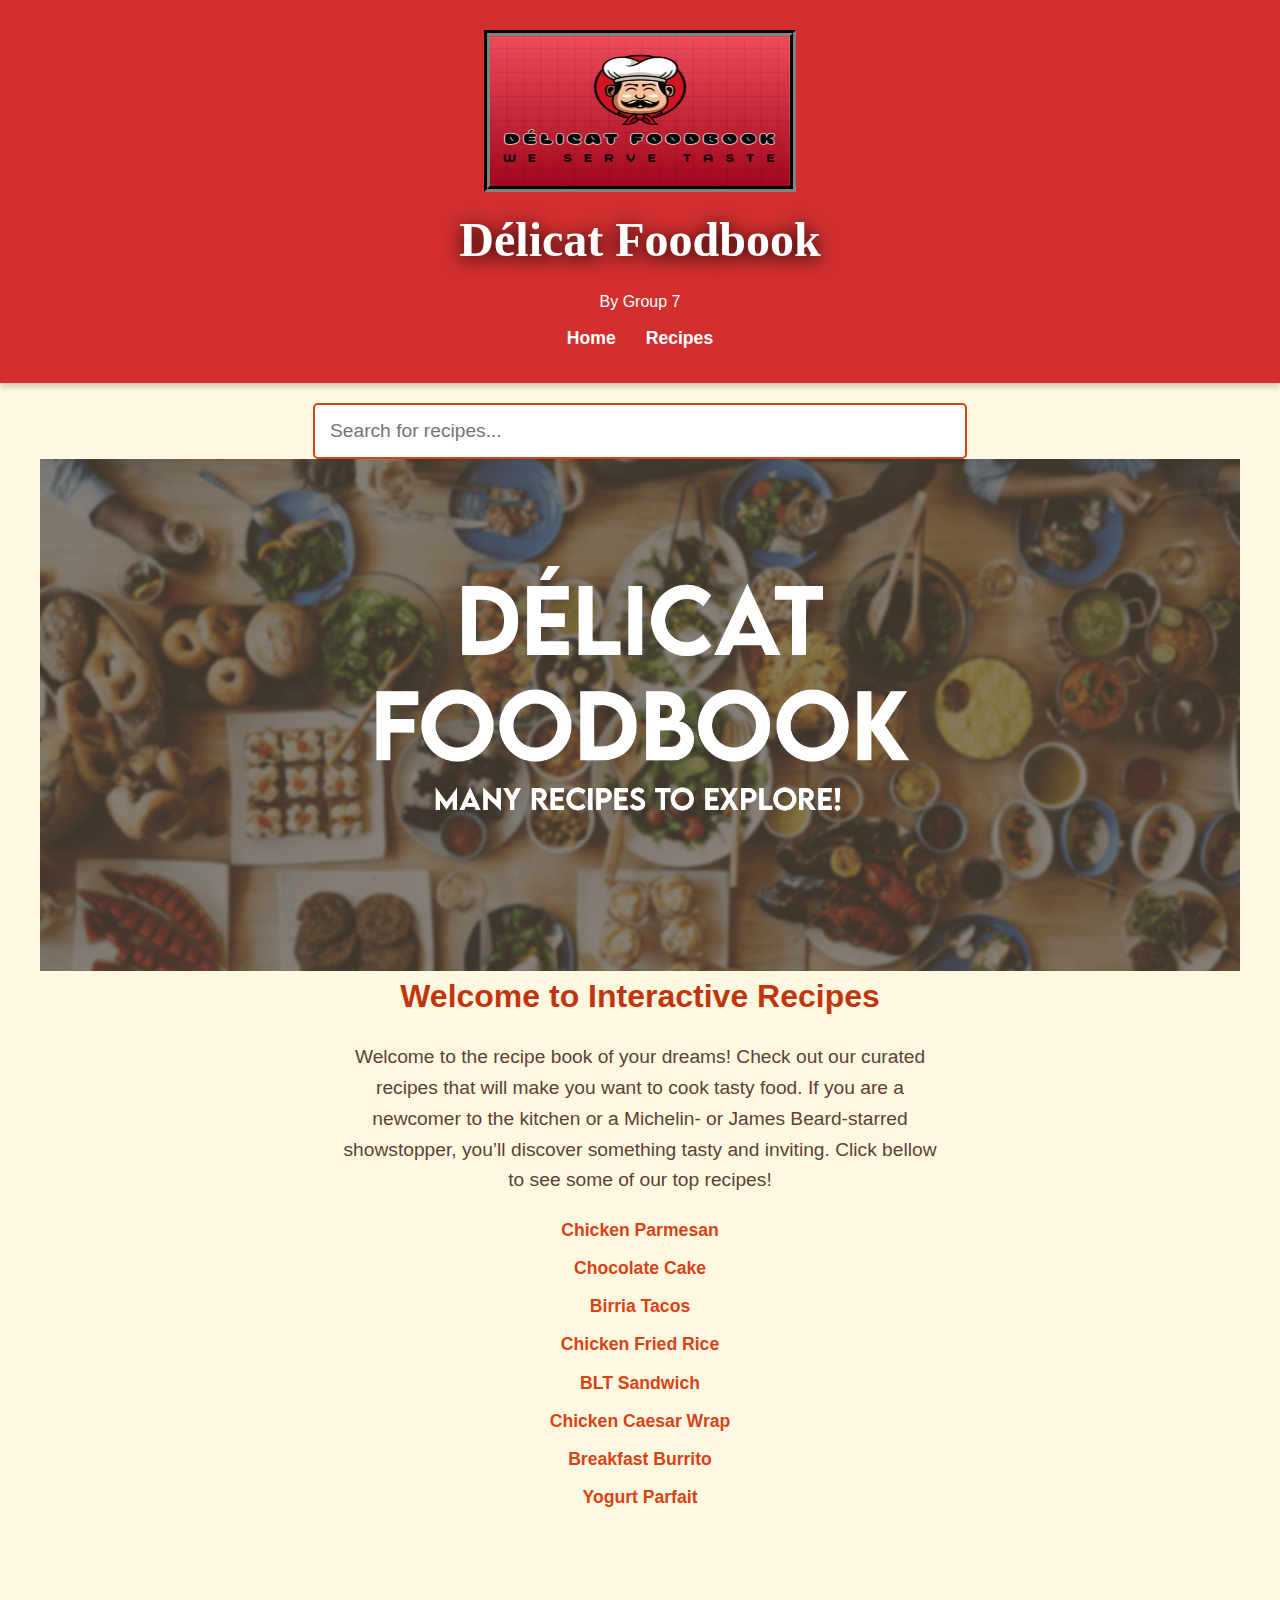
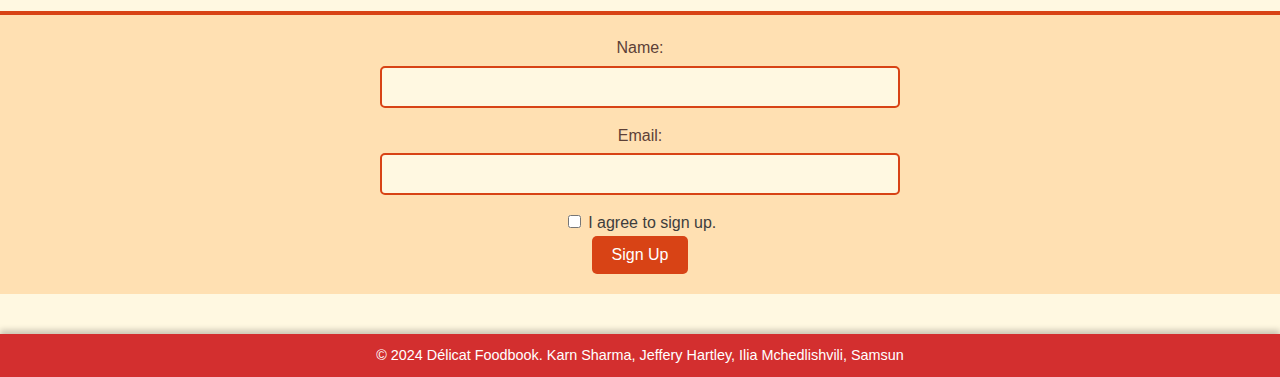
<file: index.html>
<!DOCTYPE html>
<html lang="en">
<head>
    <meta charset="UTF-8">
    <meta name="viewport" content="width=device-width, initial-scale=1.0">
    <title>Délicat Foodbook - The Interactive Recipe Experience</title>
    <link rel="stylesheet" href="css/style.css">
    <link rel="stylesheet" href="https://cdnjs.cloudflare.com/ajax/libs/animate.css/4.1.1/animate.min.css"/>
   
</head>
<body>
    <header>
        <a href="index.html">
            
        <img id="logo" src="images/logo.png" alt="Logo">
        </a>
        <h1 id="titleHead">Délicat Foodbook</h1>


        </a>

        <h5>By Group 7</h5>
        <!-- Navbar -->
        <nav>
            <ul>
                <li><a href="#home">Home</a></li>
                <li><a href="recipes.html">Recipes</a></li>
            </ul>
        </nav>
    </header>

    <main>

        <!-- Welcome Section -->
        <section id="home">
            <a href="recipes.html">

                <input type="text" id="search-bar" placeholder="Search for recipes...">
            <img id="cover-photo" src="images/delicat.png" alt="delicious meals!">


            <a>
            <h2>Welcome to Interactive Recipes</h2>
            <p>
                Welcome to the recipe book of your dreams! Check out our curated recipes that will make you want to cook tasty food. 
                If you are a newcomer to the kitchen or a Michelin- or James Beard-starred showstopper, you’ll discover something tasty and inviting. Click bellow to see some of our top&nbsp;recipes!
            </p>
            <ul>
                <li><a href="recipes.html#chicken-parmesan">Chicken Parmesan</a></li>
                <li><a href="recipes.html#chocolate-cake">Chocolate Cake</a></li>
                <li><a href="recipes.html#birria-tacos">Birria Tacos</a></li>
                <li><a href="recipes.html#chicken-fried-rice">Chicken Fried Rice</a></li>
                <li><a href="recipes.html#blt-sandwich">BLT Sandwich</a></li>
                <li><a href="recipes.html#chicken-caesar-wrap">Chicken Caesar Wrap</a></li>
                <li><a href="recipes.html#breakfast-burrito">Breakfast Burrito</a></li>
                <li><a href="recipes.html#yogurt-parfait">Yogurt Parfait</a></li>

            </ul>
        </section>
    </main>


     <!-- Signup Form Section -->
     <form id="signup">
        <label for="name">Name:</label>
        <input type="text" id="name" name="name" required>
      
        <label for="email">Email:</label>
        <input type="email" id="email" name="email" required>
        <div class="consent">
            <input type="checkbox" id="consent" required>
            
                <span class="icon"> I agree to sign up</a>.
            </label>
        </div>
        <button type="submit">Sign Up</button>
    </form>
    
    <!-- Container for success/error message -->
    <div id="formResponse" style="display: none;"></div>
      
    </section>

    <footer>
        <p>&copy; 2024 Délicat Foodbook. Karn Sharma, Jeffery Hartley, Ilia Mchedlishvili, Samsun </p>
    </footer>
    <script src="script.js" defer></script>  
</body>
</file>
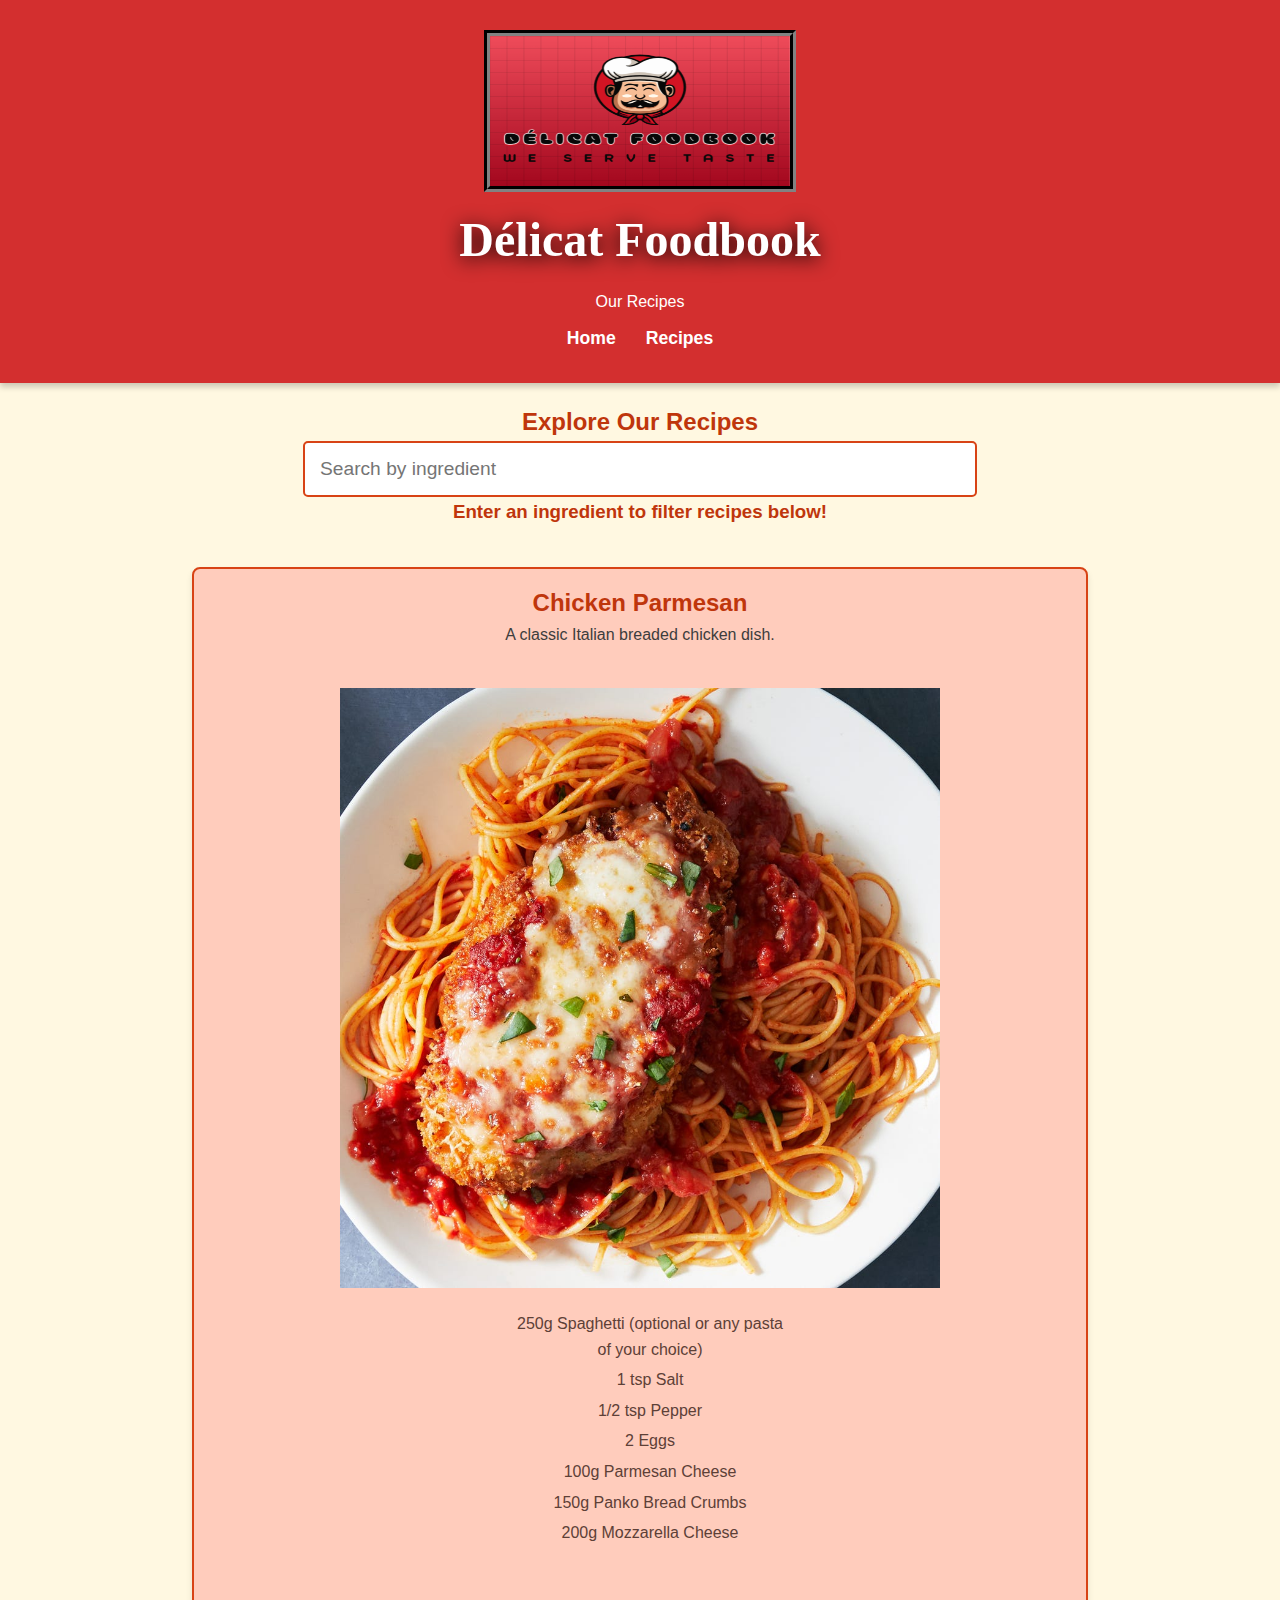
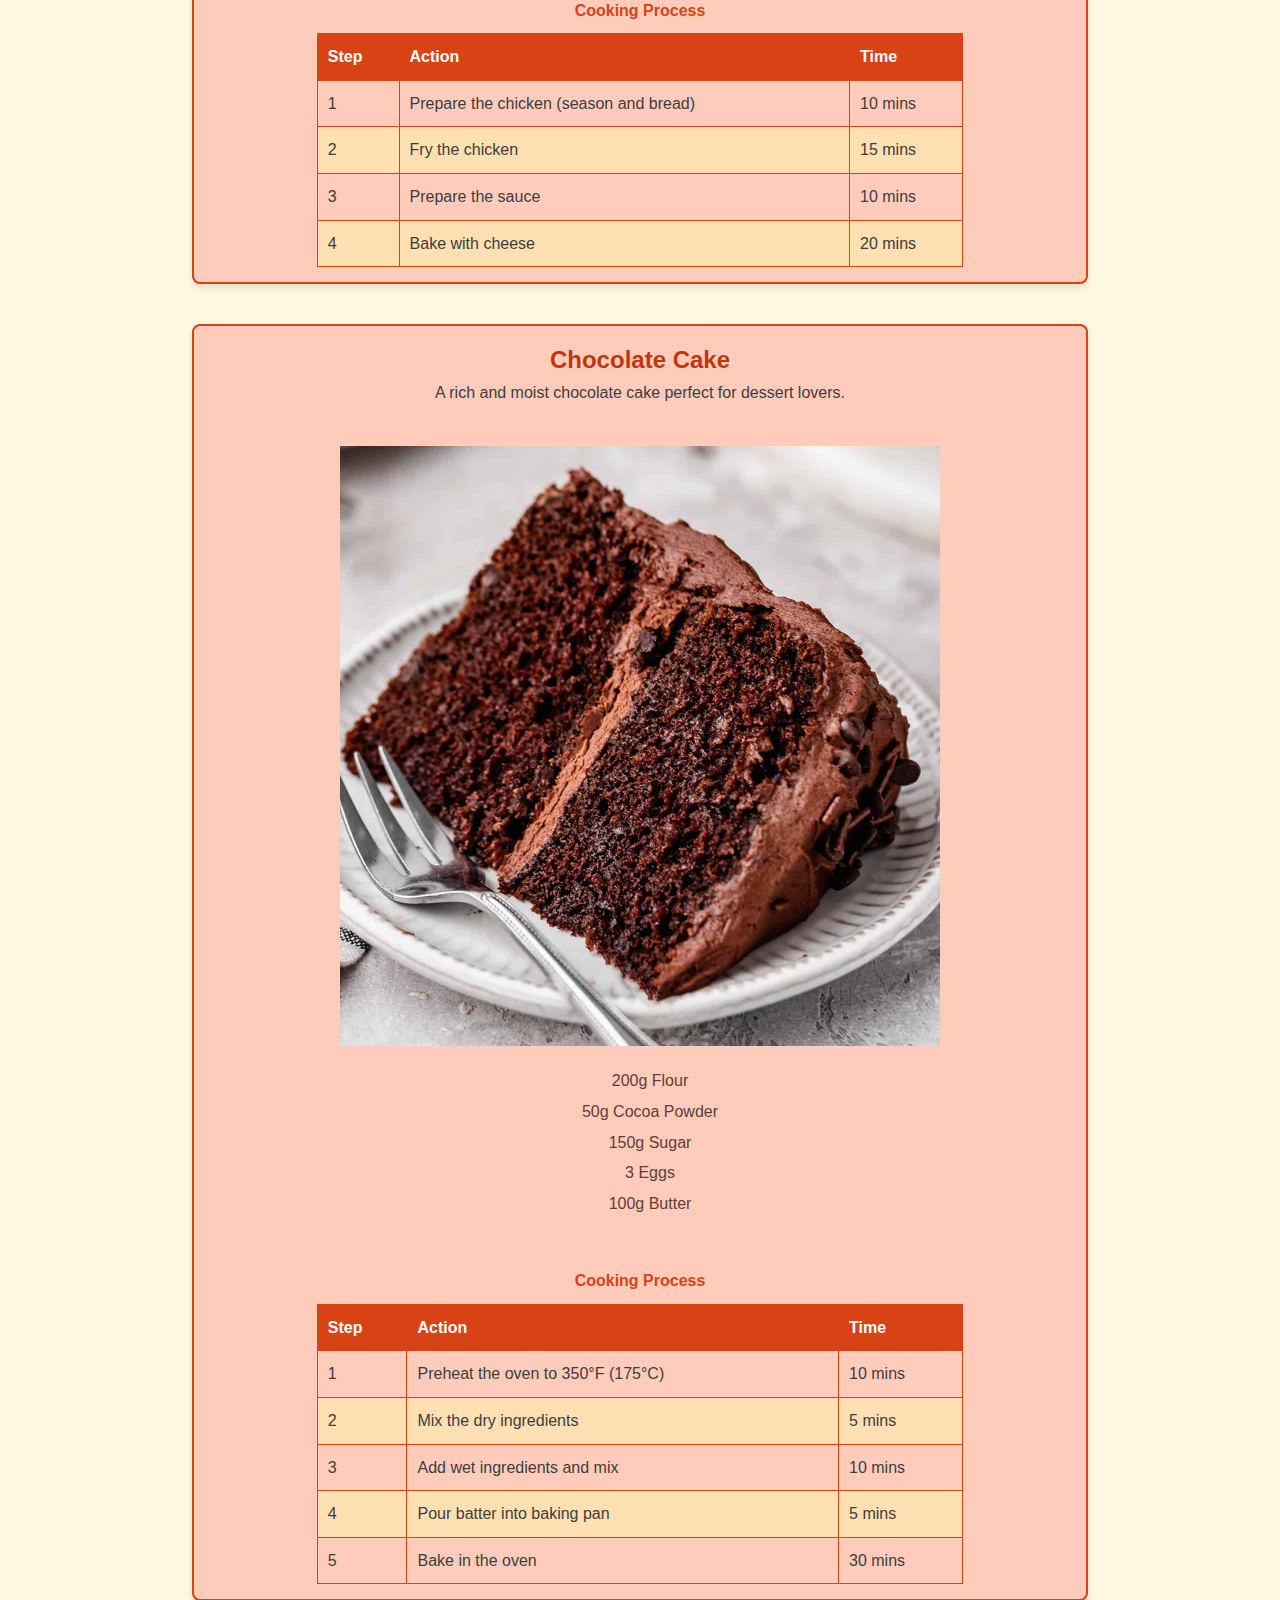
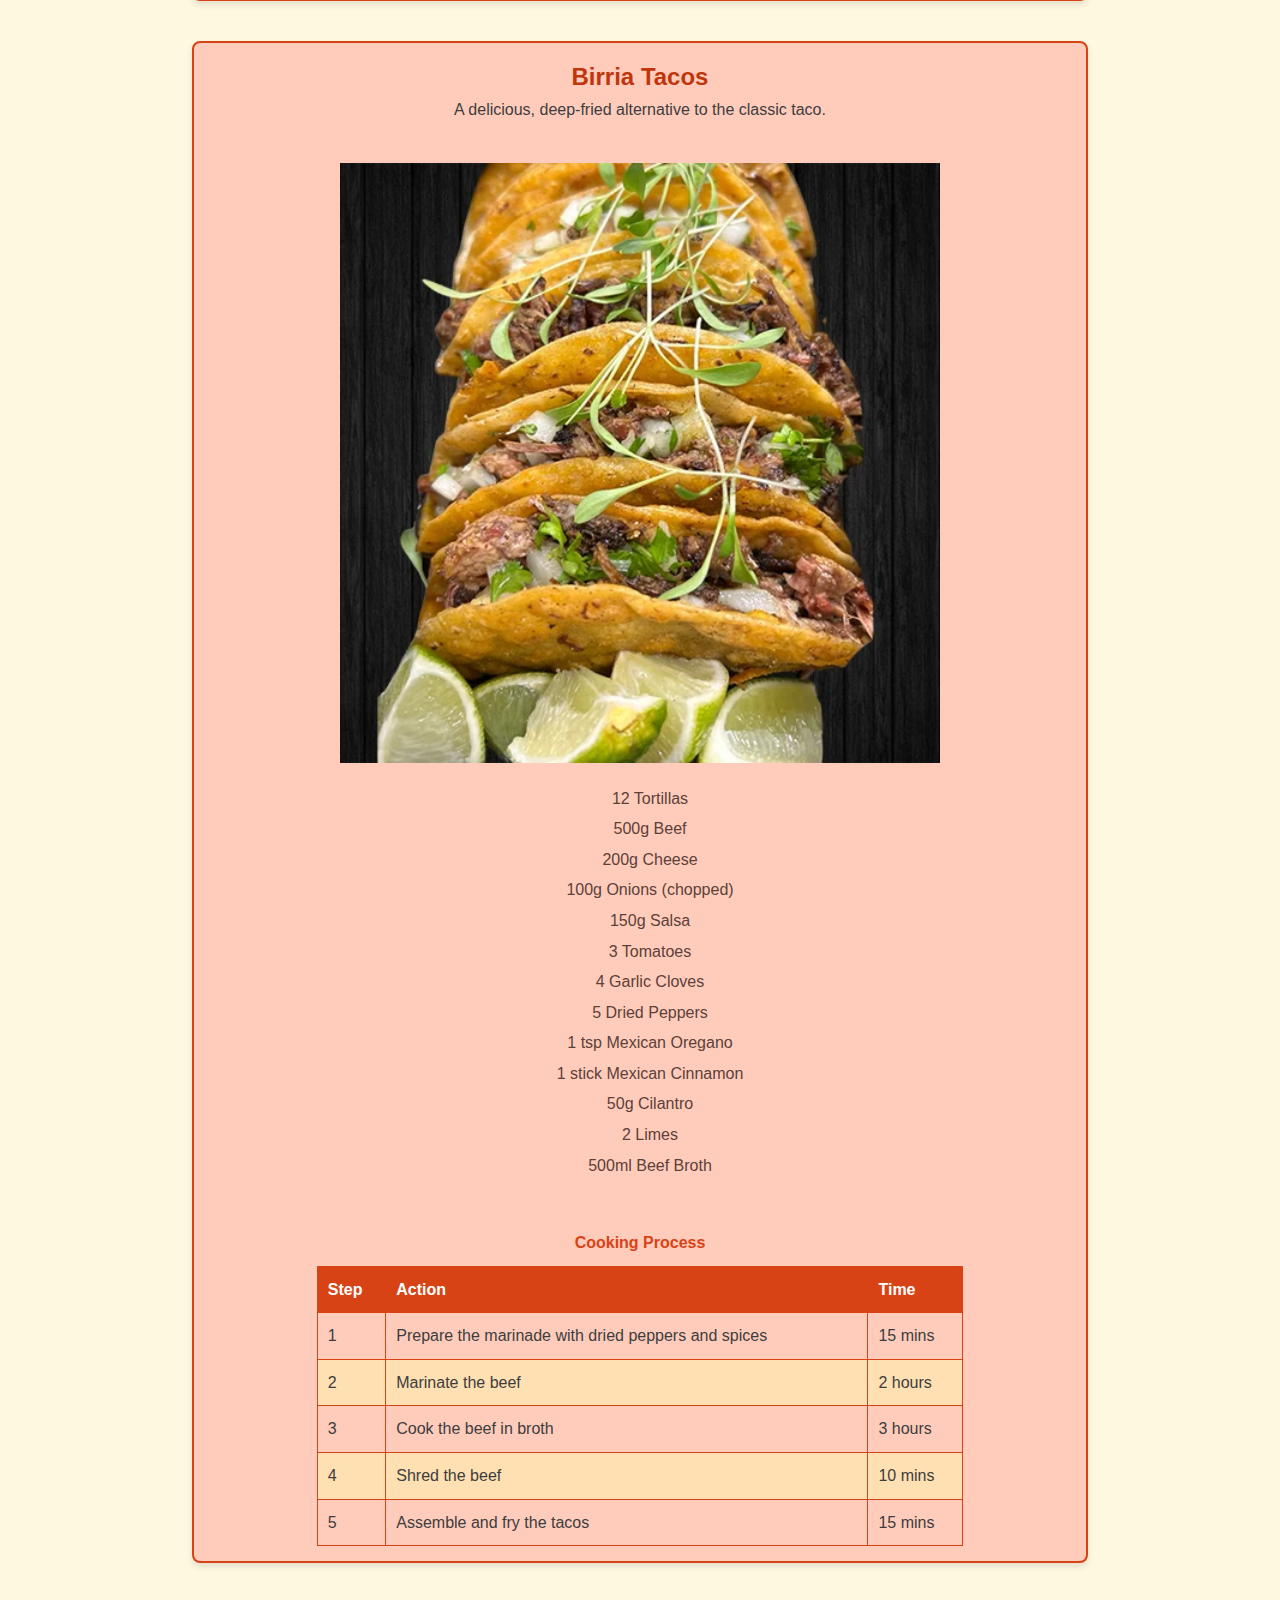
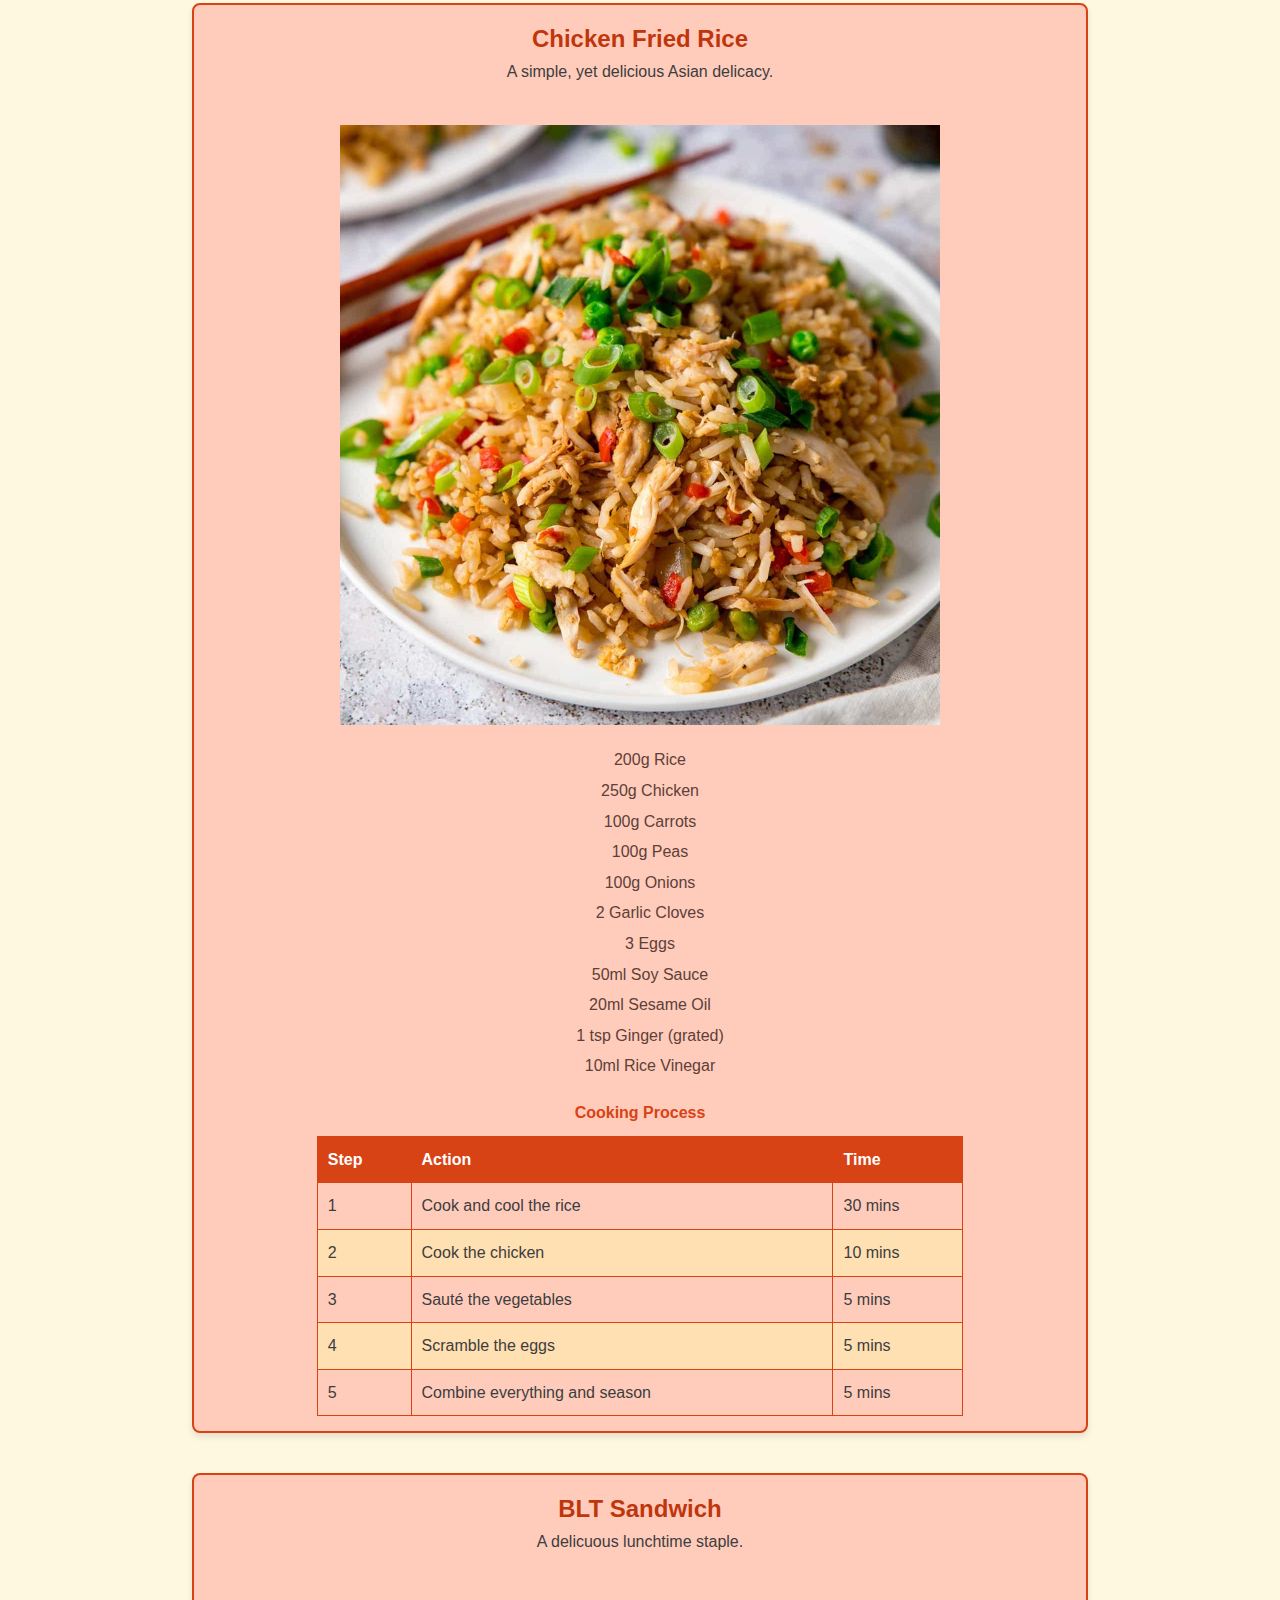
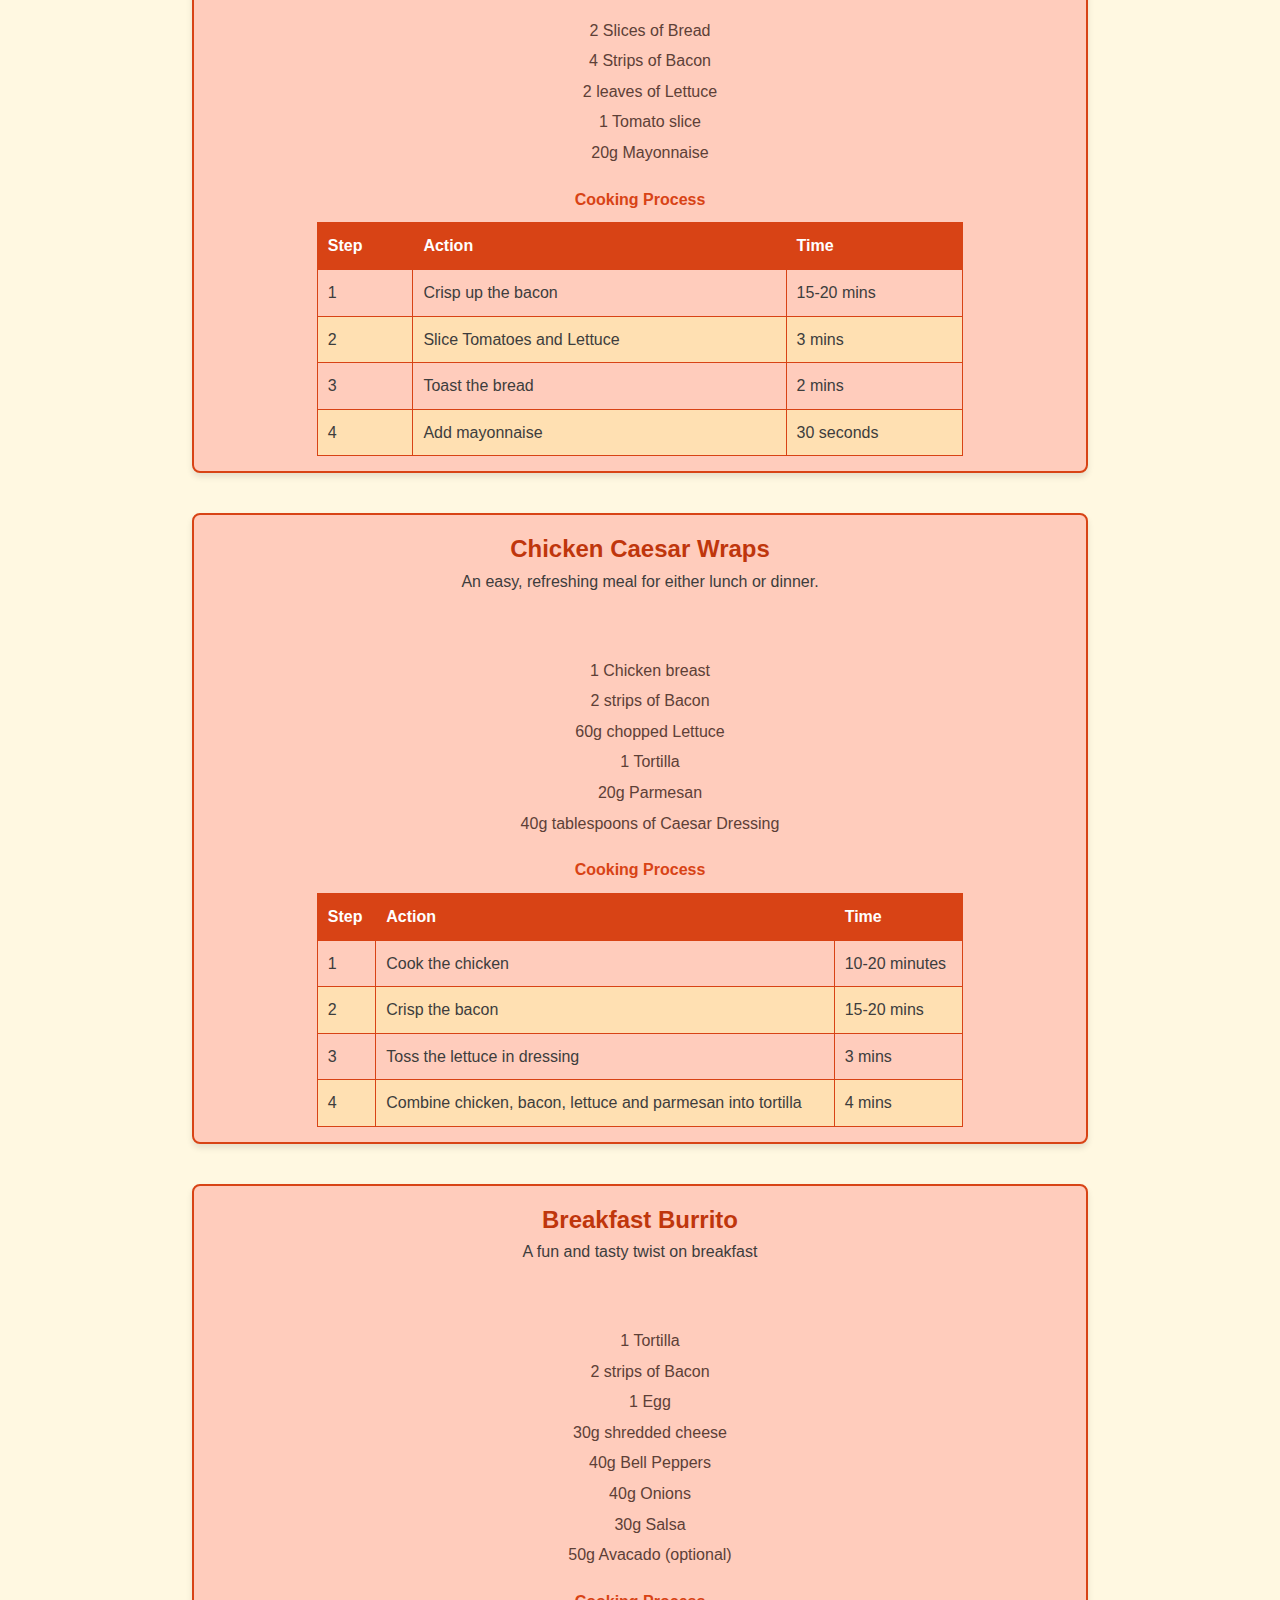
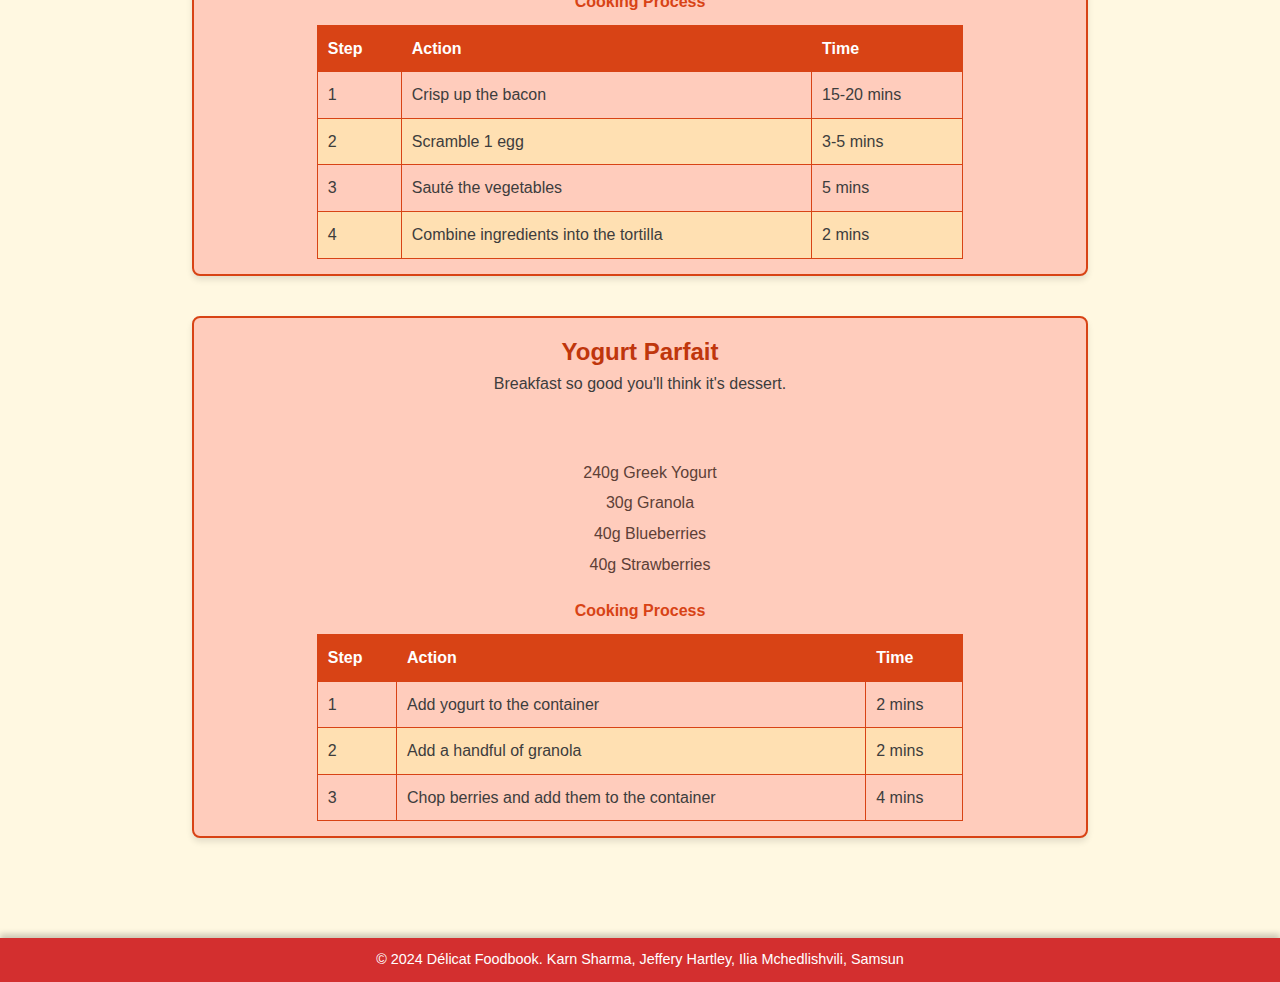
<file: recipes.html>
<!DOCTYPE html>
<html lang="en">
<head>
    <meta charset="UTF-8">
    <meta name="viewport" content="width=device-width, initial-scale=1.0">
    <title>Délicat Foodbook - Our Recipes</title>
    <link rel="stylesheet" href="css/style.css">
    <script src="script.js" defer></script>

</head>
<body>
    <header>
        <a href="index.html">
            <img id="logo" src="images/logo.png" alt="Logo">
            </a>
            <h1 id="titleHead">Délicat Foodbook</h1>
        <h5>Our Recipes</h5>
        <!-- Navbar -->
        <nav>
            <ul>
                <li><a href="index.html">Home</a></li>
                <li><a href="#recipes">Recipes</a></li>
            </ul>
        </nav>
    </header>

    <!-- Search Bar -->
    <section id="search"> 
        <h2>Explore Our Recipes</h2>
        <input type="text" id="search-bar" placeholder="Search by ingredient"> 
        <h3>Enter an ingredient to filter recipes below!</h3>
    </section> 

    <main id="recipes"> 

        <!-- Recipe 1 -->
        <article id="chicken-parmesan" class="recipe" data-ingredients=" italian , dinner , lunch , chicken parmesan , chicken , spaghetti , salt , pepper , eggs , parmesan cheese , panko bread crumbs , mozzarella cheese ">
            <div class="recipe-details">
                <h3>Chicken Parmesan</h3>
                <p>A classic Italian breaded chicken dish.</p><br>
                <img class="recipeImg" src="img/chickenparm.jpg" alt="Chicken Parm" loading="lazy"><br>
                <ul>
                    <li>250g Spaghetti (optional or any pasta of your choice)</li>
                    <li>1 tsp Salt</li>
                    <li>1/2 tsp Pepper</li>
                    <li>2 Eggs</li>
                    <li>100g Parmesan Cheese</li>
                    <li>150g Panko Bread Crumbs</li>
                    <li>200g Mozzarella Cheese</li><br>
                </ul>
            </div>

            <!-- Cooking Process Chart -->
            <div class="cooking-process">
                <h4>Cooking Process</h4>
                <table>
                    <thead>
                        <tr>
                            <th>Step</th>
                            <th>Action</th>
                            <th>Time</th>
                        </tr>
                    </thead>
                    <tbody>
                        <tr>
                            <td>1</td>
                            <td>Prepare the chicken (season and bread)</td>
                            <td>10 mins</td>
                        </tr>
                        <tr>
                            <td>2</td>
                            <td>Fry the chicken</td>
                            <td>15 mins</td>
                        </tr>
                        <tr>
                            <td>3</td>
                            <td>Prepare the sauce</td>
                            <td>10 mins</td>
                        </tr>
                        <tr>
                            <td>4</td>
                            <td>Bake with cheese</td>
                            <td>20 mins</td>
                        </tr>
                    </tbody>
                </table>
            </div>
        </article>

        <!-- Recipe 2 -->

        <article id="chocolate-cake" class="recipe" data-ingredients=" dessert , chocolate cake , flour , cocoa powder , sugar , eggs , butter ">

            <div class="recipe-details">
                <h3>Chocolate Cake</h3>
                <p>A rich and moist chocolate cake perfect for dessert lovers.</p><br>
                <img class="recipeImg" src="img/chocycake.jpg" alt="Chocolate Cake" loading="lazy"><br>
                <ul>
                    <li>200g Flour</li>
                    <li>50g Cocoa Powder</li>
                    <li>150g Sugar</li>
                    <li>3 Eggs</li>
                    <li>100g Butter</li><br>
                </ul>
            </div>

            <!-- Cooking Process Chart -->
            <div class="cooking-process">
                <h4>Cooking Process</h4>
                <table>
                    <thead>
                        <tr>
                            <th>Step</th>
                            <th>Action</th>
                            <th>Time</th>
                        </tr>
                    </thead>
                    <tbody>
                        <tr>
                            <td>1</td>
                            <td>Preheat the oven to 350°F (175°C)</td>
                            <td>10 mins</td>
                        </tr>
                        <tr>
                            <td>2</td>
                            <td>Mix the dry ingredients</td>
                            <td>5 mins</td>
                        </tr>
                        <tr>
                            <td>3</td>
                            <td>Add wet ingredients and mix</td>
                            <td>10 mins</td>
                        </tr>
                        <tr>
                            <td>4</td>
                            <td>Pour batter into baking pan</td>
                            <td>5 mins</td>
                        </tr>
                        <tr>
                            <td>5</td>
                            <td>Bake in the oven</td>
                            <td>30 mins</td>
                        </tr>
                    </tbody>
                </table>
            </div>
        </article>

        <!-- Recipe 3 -->
        <article id="birria-tacos" class="recipe" data-ingredients=" birria tacos , dinner , lunch , tortilla , beef , cheese , onions , salsa , tomatoes , garlic , dried peppers , mexican oregano , mexican cinnamon , cilantro , lime , beef broth ">
            <div class="recipe-details">
                <h3>Birria Tacos</h3>
                <p>A delicious, deep-fried alternative to the classic taco.</p><br>
                <img class="recipeImg" src="img/birriatacos.jpeg" alt="Birria Tacos" loading="lazy"><br>
                <ul>
                    <li>12 Tortillas</li>
                    <li>500g Beef</li>
                    <li>200g Cheese</li>
                    <li>100g Onions (chopped)</li>
                    <li>150g Salsa</li>
                    <li>3 Tomatoes</li>
                    <li>4 Garlic Cloves</li>
                    <li>5 Dried Peppers</li>
                    <li>1 tsp Mexican Oregano</li>
                    <li>1 stick Mexican Cinnamon</li>
                    <li>50g Cilantro</li>
                    <li>2 Limes</li>
                    <li>500ml Beef Broth</li><br>
                </ul>
            </div>

            <!-- Cooking Process -->
            <div class="cooking-process">
                <h4>Cooking Process</h4>
                <table>
                    <thead>
                        <tr>
                            <th>Step</th>
                            <th>Action</th>
                            <th>Time</th>
                        </tr>
                    </thead>
                    <tbody>
                        <tr>
                            <td>1</td>
                            <td>Prepare the marinade with dried peppers and spices</td>
                            <td>15 mins</td>
                        </tr>
                        <tr>
                            <td>2</td>
                            <td>Marinate the beef</td>
                            <td>2 hours</td>
                        </tr>
                        <tr>
                            <td>3</td>
                            <td>Cook the beef in broth</td>
                            <td>3 hours</td>
                        </tr>
                        <tr>
                            <td>4</td>
                            <td>Shred the beef</td>
                            <td>10 mins</td>
                        </tr>
                        <tr>
                            <td>5</td>
                            <td>Assemble and fry the tacos</td>
                            <td>15 mins</td>
                        </tr>
                    </tbody>
                </table>
            </div>
        </article>

        <!-- Recipe 4 -->
        <article id="chicken-fried-rice" class="recipe" data-ingredients=" chinese , japanese , dinner , lunch , asian , chicken fried rice , rice , chicken , carrots , peas , onions , garlic , eggs , soy sauce , sesame oil , ginger , rice vinegar ">
            <div class="recipe-details">
                <h3>Chicken Fried Rice</h3>
                <p>A simple, yet delicious Asian delicacy.</p><br>
                <img class="recipeImg" src="img/chickenrice.jpg" alt="Chicken Fried Rice" loading="lazy"><br>
                <ul>
                    <li>200g Rice</li>
                    <li>250g Chicken</li>
                    <li>100g Carrots</li>
                    <li>100g Peas</li>
                    <li>100g Onions</li>
                    <li>2 Garlic Cloves</li>
                    <li>3 Eggs</li>
                    <li>50ml Soy Sauce</li>
                    <li>20ml Sesame Oil</li>
                    <li>1 tsp Ginger (grated)</li>
                    <li>10ml Rice Vinegar</li>
                </ul>
            </div>

            <!-- Cooking Process -->
            <div class="cooking-process">
                <h4>Cooking Process</h4>
                <table>
                    <thead>
                        <tr>
                            <th>Step</th>
                            <th>Action</th>
                            <th>Time</th>
                        </tr>
                    </thead>
                    <tbody>
                        <tr>
                            <td>1</td>
                            <td>Cook and cool the rice</td>
                            <td>30 mins</td>
                        </tr>
                        <tr>
                            <td>2</td>
                            <td>Cook the chicken</td>
                            <td>10 mins</td>
                        </tr>
                        <tr>
                            <td>3</td>
                            <td>Sauté the vegetables</td>
                            <td>5 mins</td>
                        </tr>
                        <tr>
                            <td>4</td>
                            <td>Scramble the eggs</td>
                            <td>5 mins</td>
                        </tr>
                        <tr>
                            <td>5</td>
                            <td>Combine everything and season</td>
                            <td>5 mins</td>
                        </tr>
                    </tbody>
                </table>
            </div>
        </article>

        <!-- Recipe 5 -->
        <article id="blt-sandwich" class="recipe" data-ingredients=" lunch , bread , bacon , lettuce , tomato , mayonnaise ">
            <div class="recipe-details">
                <h3>BLT Sandwich</h3>
                <p>A delicuous lunchtime staple.</p><br>
                <img class="recipeImg" src="img/blt.jpg" alt="BLT sandwich" loading="lazy"><br>
            <ul>
                <li>2 Slices of Bread</li>
                <li>4 Strips of Bacon</li>
                <li>2 leaves of Lettuce</li>
                <li>1 Tomato slice</li>
                <li>20g Mayonnaise</li>
            </ul>
        </div>
        <!-- Cooking Process-->
        <div class="cooking-process">
            <h4>Cooking Process</h4>
            <table>
                <thead>
                    <tr>
                        <th>Step</th>
                        <th>Action</th>
                        <th>Time</th>
                    </tr>
                </thead>
                <tbody>
                    <tr>
                        <td>1</td>
                        <td>Crisp up the bacon</td>
                        <td>15-20 mins</td>
                    </tr>
                    <tr>
                        <td>2</td>
                        <td>Slice Tomatoes and Lettuce</td>
                        <td>3 mins</td>
                    </tr>
                    <tr>
                        <td>3</td>
                        <td>Toast the bread</td>
                        <td>2 mins</td>
                    </tr>
                    <tr>
                        <td>4</td>
                        <td>Add mayonnaise</td>
                        <td>30 seconds</td>
                    </tr>
                </tbody>
            </table>
        </div>
    </article>

    <!-- Recipe 6 -->
    <article id="chicken-caesar-wrap" class="recipe" data-ingredients=" lunch , dinner , tortilla , chicken , bacon , lettuce , caesar dressing , parmesan">
        <div class="recipe-details">
            <h3>Chicken Caesar Wraps</h3>
            <p>An easy, refreshing meal for either lunch or dinner.</p><br>
            <img class="recipeImg" src="img/caesarwrap.jpg" alt="Chicken Caesar Wrap" loading="lazy"><br>
        <ul>
            <li>1 Chicken breast</li>
            <li>2 strips of Bacon</li>
            <li>60g chopped Lettuce</li>
            <li>1 Tortilla</li>
            <li>20g Parmesan</li>
            <li>40g tablespoons of Caesar Dressing</li>
        </ul>
    </div>
    <!-- Cooking Process-->
    <div class="cooking-process">
        <h4>Cooking Process</h4>
        <table>
            <thead>
                <tr>
                    <th>Step</th>
                    <th>Action</th>
                    <th>Time</th>
                </tr>
            </thead>
            <tbody>
                <tr>
                    <td>1</td>
                    <td>Cook the chicken</td>
                    <td>10-20 minutes</td>
                </tr>
                <tr>
                    <td>2</td>
                    <td>Crisp the bacon</td>
                    <td>15-20 mins</td>
                </tr>
                <tr>
                    <td>3</td>
                    <td>Toss the lettuce in dressing</td>
                    <td>3 mins</td>
                </tr>
                <tr>
                    <td>4</td>
                    <td>Combine chicken, bacon, lettuce and parmesan into tortilla</td>
                    <td>4 mins</td>
                </tr>
            </tbody>
        </table>
    </div>
    </article>


    <!-- Recipe 7 -->
    <article id="breakfast-burrito" class="recipe" data-ingredients=" mexican , breakfast , tortilla , bacon , egg , cheese , peppers , onions , avacado , salsa">
        <div class="recipe-details">
            <h3>Breakfast Burrito</h3>
            <p>A fun and tasty twist on breakfast</p><br>
            <img class="recipeImg" src="img/bburrito.jpg" alt="Breakfast Burrito" loading="lazy"><br>
        <ul>
            <li>1 Tortilla</li>
            <li>2 strips of Bacon</li>
            <li>1 Egg</li>
            <li>30g shredded cheese</li>
            <li>40g Bell Peppers</li>
            <li>40g Onions</li>
            <li>30g Salsa</li>
            <li>50g Avacado (optional)</li>
        </ul>
    </div>
    <!-- Cooking Process-->
    <div class="cooking-process">
        <h4>Cooking Process</h4>
        <table>
            <thead>
                <tr>
                    <th>Step</th>
                    <th>Action</th>
                    <th>Time</th>
                </tr>
            </thead>
            <tbody>
                <tr>
                    <td>1</td>
                    <td>Crisp up the bacon</td>
                    <td>15-20 mins</td>
                </tr>
                <tr>
                    <td>2</td>
                    <td>Scramble 1 egg</td>
                    <td>3-5 mins</td>
                </tr>
                <tr>
                    <td>3</td>
                    <td>Sauté the vegetables</td>
                    <td>5 mins</td>
                </tr>
                <tr>
                    <td>4</td>
                    <td>Combine ingredients into the tortilla</td>
                    <td>2 mins</td>
                </tr>
            </tbody>
        </table>
    </div>
    </article>

    <!-- Recipe 8 -->
    <article id="yogurt-parfait" class="recipe" data-ingredients=" breakfast , yogurt , granola , blueberries , strawberries , strawberry , blueberry, ">
        <div class="recipe-details">
            <h3>Yogurt Parfait</h3>
            <p>Breakfast so good you'll think it's dessert.</p><br>
            <img class="recipeImg" src="img/yogparfait.jpg" alt="Yogurt Parfait" loading="lazy"><br>
        <ul>
            <li>240g Greek Yogurt</li>
            <li>30g Granola</li>
            <li>40g Blueberries</li>
            <li>40g Strawberries</li>
        </ul>
    </div>
    <!-- Cooking Process-->
    <div class="cooking-process">
        <h4>Cooking Process</h4>
        <table>
            <thead>
                <tr>
                    <th>Step</th>
                    <th>Action</th>
                    <th>Time</th>
                </tr>
            </thead>
            <tbody>
                <tr>
                    <td>1</td>
                    <td>Add yogurt to the container</td>
                    <td>2 mins</td>
                </tr>
                <tr>
                    <td>2</td>
                    <td>Add a handful of granola</td>
                    <td>2 mins</td>
                </tr>
                <tr>
                    <td>3</td>
                    <td>Chop berries and add them to the container</td>
                    <td>4 mins</td>
                </tr>
            </tbody>
        </table>
    </div>
    </article>

    </main>

    <footer>
        <p>&copy; 2024 Délicat Foodbook. Karn Sharma, Jeffery Hartley, Ilia Mchedlishvili, Samsun</p>
    </footer>
</body>
</file>
<file: css/style.css>
html {
   scroll-behavior: smooth; 
}

/* General Reset */
body, h1, h2, h3, h5, p, ul, li {
    margin: 0;
    padding: 0;
    box-sizing: border-box;
}

body {
    font-family: Arial, sans-serif;
    background-color: #fff8e1; /* Soft warm background */
    color: #3d3d3d;
    line-height: 1.6;
    padding: 0;
    margin: 0;
}

/* Header Styling */
header {
    background-color: #d32f2f; /* Rich appetizing red */
    color: #ffffff;
    padding: 30px 10px;
    text-align: center;
    box-shadow: 0px 4px 6px rgba(0, 0, 0, 0.2);
    position: relative;
}


#titleHead {
    font-family: 'Brush Script MT', cursive;
    font-size: 3rem;
    margin: 10px 0;
    filter: drop-shadow(0px 3px 10px #000000);

}

header h5 {
    font-size: 1rem;
    font-weight: 300;
    margin: 5px 0 10px;
}

/* Navbar Styling */
nav ul {
    list-style: none;
    display: flex;
    justify-content: center;
    margin-top: 10px;
    padding: 0;
}

nav ul li {
    margin: 0 15px;
}

nav ul li a {
    text-decoration: none;
    color: #fff;
    font-size: 1.1rem;
    font-weight: bold;
    transition: color 0.3s ease;
}

nav ul li a:hover {
    color: #ffcc80; /* Highlighted orange */
}

/* Main Section Styling */
main {
    padding: 20px;
}

#logo {
    width: 600px;
    height: 400px;
    margin: auto;
    border: 6px groove #2e2e2e;
}

/* Home Section */
#home {
    text-align: center;
    margin-bottom: 40px;
}

#home h2 {
    font-size: 2rem;
    color: #bf360c; /* Deep orange */
}

#home p {
    font-size: 1.2rem;
    margin: 20px auto;
    max-width: 600px;
    color: #5d4037; /* Warm brown */
}

#home ul {
    list-style: none;
    margin-top: 20px;
}

#home ul li {
    margin: 10px 0;
}

#home ul li a {
    color: #d84315; /* Vibrant orange */
    font-size: 1.1rem;
    font-weight: bold;
    text-decoration: none;
    transition: color 0.3s ease;
}

#home ul li a:hover {
    color: #ff7043; /* Bright appetizing orange */
    text-decoration: underline;
    font-size: 1.2rem; /* Slightly increasing font size on hover. Should add some additional pop */
    transform: scale(1.05); /* Makes it look like link is coming up */
}

/* Recipes Section */
#recipes {
    margin-top: 40px;
    margin: auto;
    width: 70%
}

#recipes h2 {
    font-size: 2rem;
    color: #c62828; /* Dark red */
    text-align: center;
    margin-bottom: 20px;
}

.recipe {
    background-color: #ffccbc; /* Soft peach */
    border: 2px solid #d84315; /* Orange border */
    border-radius: 8px;
    padding: 15px;
    margin-bottom: 20px;
    box-shadow: 0px 4px 6px rgba(0, 0, 0, 0.1);
}

.recipe h3 {
    font-size: 1.5rem;
    color: #bf360c; /* Deep orange */
}

.recipe ul {
    list-style: square;
    margin-top: 10px;
    padding-left: 20px;
    color: #5d4037; /* Warm brown */
}

.recipe ul li {
    margin-bottom: 5px;
}

.recipeImg {
    width: 300px;
    height: 300px;
}

/* Footer Styling */
footer {
    background-color: #d32f2f; /* Matching header red */
    color: #ffffff;
    text-align: center;
    padding: 10px 0;
    margin-top: 40px;
    box-shadow: 0px -4px 6px rgba(0, 0, 0, 0.2);
}

footer p {
    font-size: 0.9rem;
}

/* Responsive Design */
@media (max-width: 768px) {
    nav ul {
        flex-direction: column;
    }

    nav ul li {
        margin: 10px 0;
    }

    #home p {
        font-size: 1rem;
    }

    #recipes {
        width: 90%
    }

    .cooking-process table {
        width: 80%;
    }
}


/* Signup Form Section */
#signup {
    background-color: #ffe0b2; /* Warm peach background */
    border-top: 4px solid #d84315; /* Bold orange border */
    padding: 20px;
    text-align: center;
    margin-top: 40px;
}

#signup h2 {
    font-size: 1.8rem;
    color: #bf360c; /* Deep orange */
    margin-bottom: 10px;
}

#signup p {
    font-size: 1.1rem;
    color: #5d4037; /* Warm brown */
    margin-bottom: 20px;
}

#signup form {
    max-width: 500px;
    margin: 0 auto;
    text-align: left;
}

#signup label {
    display: block;
    font-size: 1rem;
    margin-bottom: 5px;
    color: #5d4037; /* Warm brown */
}

#signup input[type="text"],
#signup input[type="email"] {
    width: 40%;
    padding: 10px;
    font-size: 1rem;
    margin-bottom: 15px;
    border: 2px solid #d84315; /* Orange border */
    border-radius: 5px;
    background-color: #fff8e1; /* Soft background */
    color: #3d3d3d;
}

#signup .radio-group {
    display: flex;
    align-items: center;
    margin-bottom: 15px;
}

#signup .radio-group input[type="radio"] {
    margin-right: 10px;
}

#signup button {
    background-color: #d84315; /* Bold orange */
    color: #ffffff;
    font-size: 1rem;
    padding: 10px 20px;
    border: none;
    border-radius: 5px;
    cursor: pointer;
    transition: background-color 0.3s ease;
}

#signup button:hover {
    background-color: #bf360c; /* Darker orange */
}


  /* Style for the logo */
  #logo {
    
    display: flex;
    margin: auto;
    width: 300px; /* Adjust the logo size */
    height: 150px; /* Maintain aspect ratio */
  }


  /* Styling Cooking Process Chart and recipe container */

.recipe {
    margin-bottom: 40px; /* Space between each recipe */
}

/* Recipe Details */
.recipe-details {
    text-align: center; /* Center-align recipe content */
    margin-bottom: 20px; /* Space between recipe details and cooking process */
}

.recipe-details img {
    width: 100%; /* Make the image responsive */
    max-width: 600px; /* Limit the image size */
    height: auto; /* Maintain aspect ratio */
    margin: 15px 0; /* Add space around the image */
}
.recipe-details > ul {
    list-style-type: none;
    max-width: 300px; 
    margin: 0 auto;   /* Center-align the list */
}


/* Cooking Process */
.cooking-process {
    margin-top: 20px; /* Add space above the cooking process */
    text-align: left; /* Align content to the left for the table */
}

.cooking-process h4 {
    text-align: center; /* Center the heading for the cooking process */
    color: #d84315; /* Theme color */
    margin-bottom: 10px;
}

/* Cooking Process Table */
.cooking-process table {
    width: 75%; /* Full width table */
    border-collapse: collapse;
    margin: 0 auto; /* Center-align the table */
}

.cooking-process th,
.cooking-process td {
    border: 1px solid #d84315; /* Border color matching theme */
    padding: 10px; /* Space inside cells */
    text-align: left;
}

.cooking-process th {
    background-color: #d84315; /* Header background color */
    color: #ffffff; /* Header text color */
}

.cooking-process tbody tr:nth-child(even) {
    background-color: #ffe0b2; /* Alternate row background for readability */
}
/* Search Bar Styling */
#search {
    color: #bf360c;
    text-align: center;
    margin-top: 20px;
    margin-bottom: 20px;
}

#search-bar {
    width: 50%;
    padding: 15px;
    font-size: 1.2rem;
    border: 2px solid #d84315;
    border-radius: 5px; 
}
#cover-photo {
    width: 100%;
    max-width: 1200px;
    height: auto;
    display: block;
    margin: 0 auto; 
}

@media (max-width: 768px) {
    #cover-photo {
        max-width: 100%; 
    }
}
</file>
